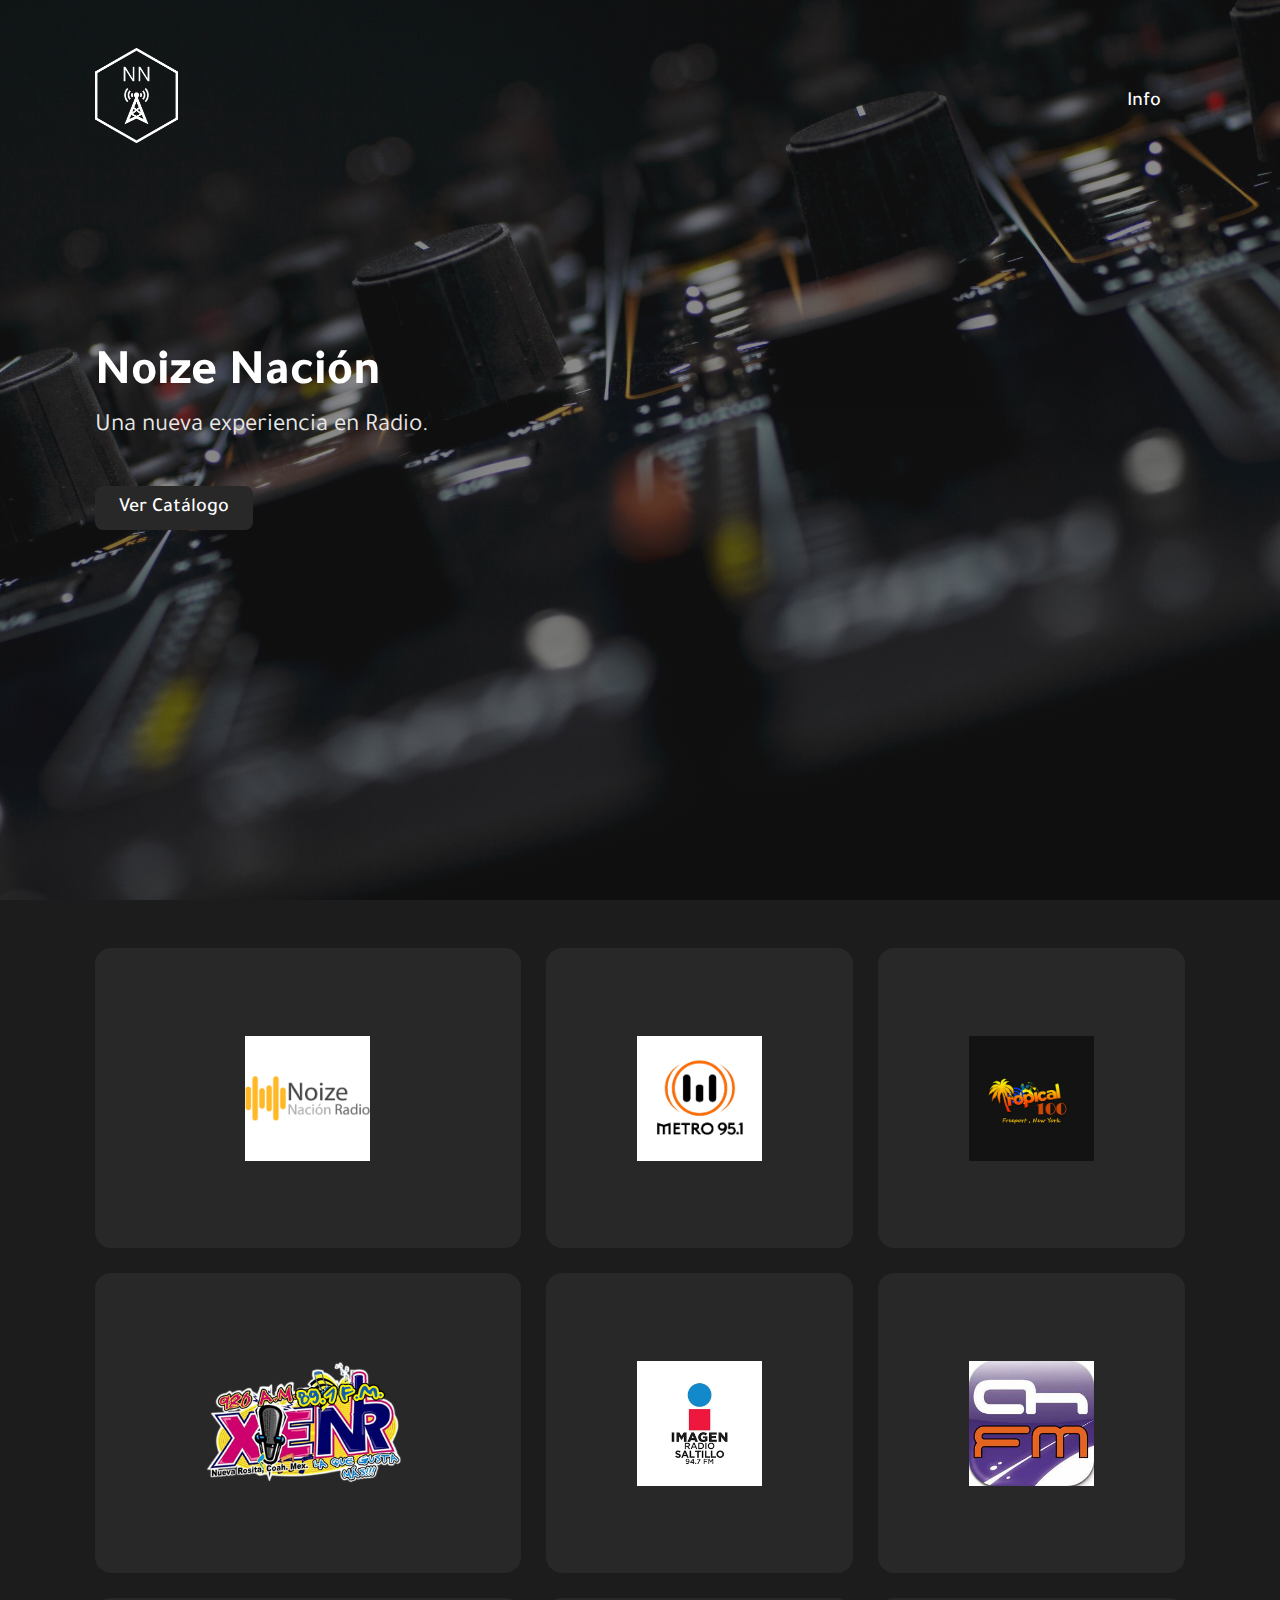
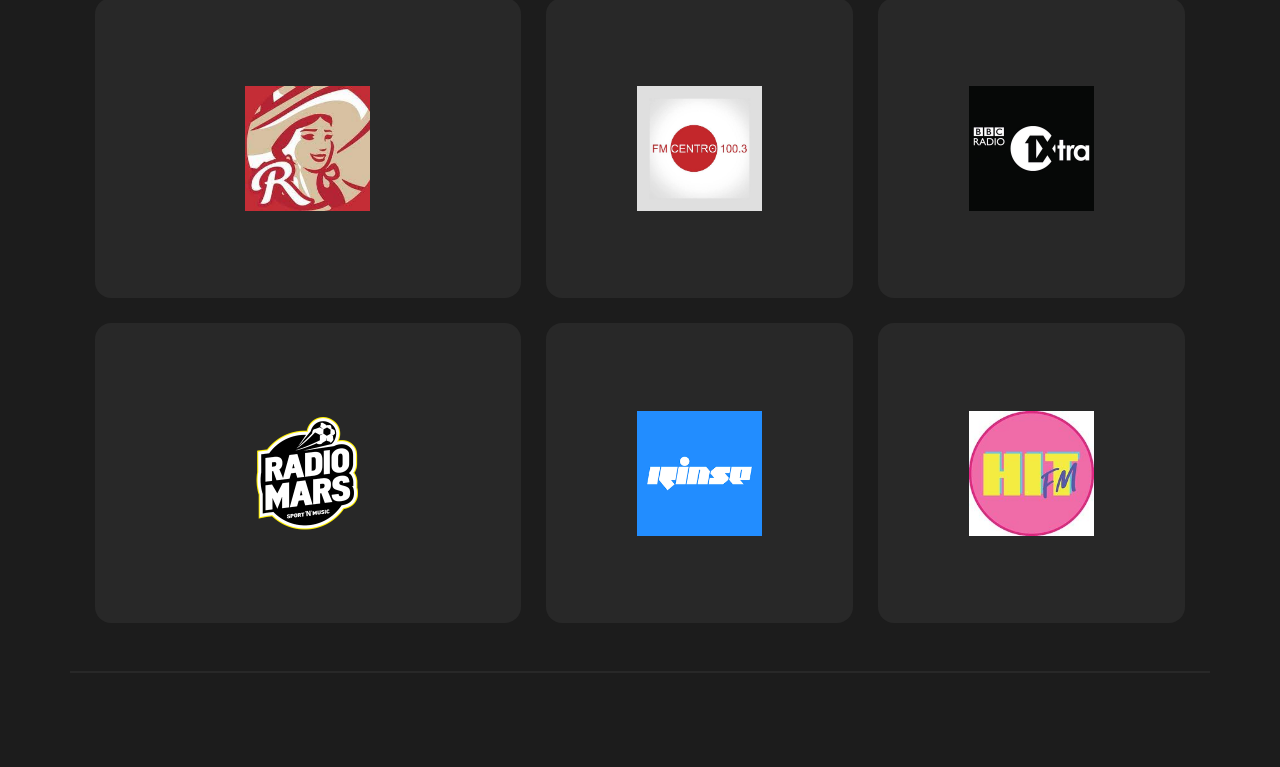
<file: index.html>
<!DOCTYPE html>
<html lang="es-MX">
<head>
  <title>NNMusic </title>
  <meta charset="utf-8">
  <meta name="viewport" content="width=device-width, initial-scale=1">
  <meta http-equiv="X-UA-Compatible" content="IE=edge">
  <meta name="description" content="Catálogo de Estaciones Estaciones de Radio HM">
  <meta name="keywords" content="Radio, LIVE, Station, Online Radio, Coahuila Radio">
  <meta name="author" content="OrlandoHC">

  <meta property="og:title" content="NNMusic" />
  <meta property="og:description" content="Catálogo de Estaciones Estaciones de Radio HM" />
  <meta property="og:site_name" content="NNMusic" />
  <meta property="og:type" content="website" />
  <meta property="og:image" content="/images/radyooo.jpg" />
  <meta property="og:image:width" content="1920" />
  <meta property="og:image:height" content="1080" />
  <meta property="og:url" content="https://github.com/orlandohc/" />
  <meta property="og:locale" content="es-MX" />
  <meta name="twitter:card" content="summary_large_image" />
  <meta name="twitter:site" content="@orlandohc" />
  <meta name="twitter:creator" content="@orlandohc" />
  <meta name="twitter:title" content="NNMusic" />
  <meta name="twitter:description" content="Catálogo de Estaciones Estaciones de Radio HM" />
  <meta name="twitter:image" content="images/radyooo.jpg" />
  <meta name="twitter:url" content="https://github.com/orlandohc/" />

  <link rel="icon" href="icons/favicon/inactive.png">
  <link rel="stylesheet" href="css/style.css">
</head>

<body class="overflowHidden">

  <div class="preloader">
    <div></div>
  </div>

  <header class="homeHeader">
    <div class="container">
      <nav>
        <a href="index.html" class="logo">
         <img src="images/logo_small.png" style="max-width: 8%;" alt="">
        </a>
        <div class="left-links">
          <a href="#">Info</a>
        </div>
        <div class="menu">
          <div class="bars"></div>
        </div>
      </nav>
      <div>
        <div>
          <h1>Noize Nación</h1>
          <p>
          Una nueva experiencia en Radio.
          </p>
          <a href="#stations" class="scroll-down">Ver Catálogo</a>
        </div>
      </div>
    </div>
  </header>

  <main class="home" id="stations">
    <section class="stations container">
      <div class="station">
        <img src="images/stations/c300.webp" alt="Noize Nación Radio">
        <audio preload="none" src="https://stream.streamaudio.de:8000/noize-nacion-radio"></audio>
      </div>
      <div class="station">
        <img src="images/stations/cap.png" alt="Metro 95.1">
        <audio preload="none" src="http://mp3.metroaudio1.stream.avstreaming.net:7200/metro"></audio>
      </div>
      <div class="station">
        <img src="images/stations/chada.png" alt="Tropical 100">
        <audio preload="none" src="http://68.161.175.62:8008/;"></audio>
      </div>
      <div class="station">
        <img src="images/stations/star.png" alt="XENR Nueva Rosita">
        <audio preload="none" src="http://52.52.51.21:8000/stream.ogg"></audio>
      </div>
      <div class="station">
        <img src="images/stations/med.png" alt="Imagen Radio Saltillo">
        <audio preload="none" src="https://playerservices.streamtheworld.com/api/livestream-redirect/XEDAFM_SC"></audio>
      </div>
      <div class="station">
        <img src="images/stations/medina.png" alt="AH.FM">
        <audio preload="none" src="http://fr3.ah.fm:9000/192k"></audio>
      </div>
      <div class="station">
        <img src="images/stations/mfm.png" alt="La Rancherita Del Aire">
        <audio preload="none" src="http://212.83.135.226:7326/"></audio>
      </div>
      <div class="station">
        <img src="images/stations/centro.png" alt="FM Centro Apizaco">
        <audio preload="none" src="http://167.114.173.72:8212/stream"></audio>
      </div>
      <div class="station">
        <img src="images/stations/atlantic.png" alt="BBC 1 Xtra">
        <audio preload="none" src="http://stream.live.vc.bbcmedia.co.uk/bbc_1xtra"></audio>
      </div>
      <div class="station">
        <img src="images/stations/mars.png" alt="إذاعة مارس">
        <audio preload="none" src="https://streamer.eagrpservices.com/audio/radiomars.mp3"></audio>
      </div>
      <div class="station">
        <img src="images/stations/mcd.png" alt="Rinse FM UK">
        <audio preload="none" src="https://streamer-uk.rinse.fm:8443/stream"></audio>
      </div>
      <div class="station">
        <img src="images/stations/soleil.png" alt="HIT FM">
        <audio preload="none" src="https://adhandler.kissfmradio.cires21.com/get_link?url=https://bbhitfm.kissfmradio.cires21.com/bbhitfm.mp3"></audio>
      </div>
    </section>
  </main>

  <footer class="homeFooter">
    <div class="container">
      <div>
       
       
      </div>
    </div>
  </footer>

  <script src="js/script.js"></script>

</body>

</html>
</file>
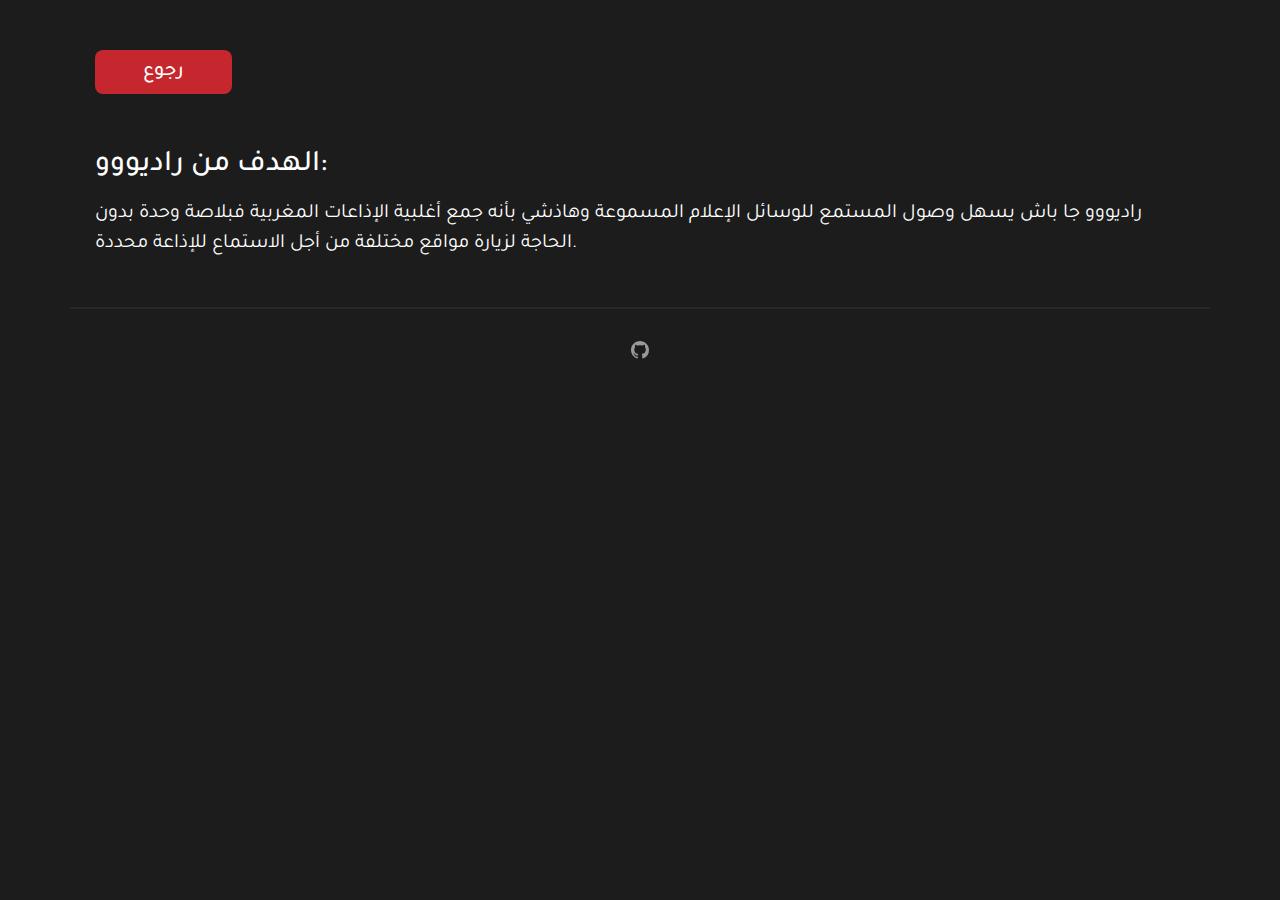
<file: about.html>
<!DOCTYPE html>
<html lang="ar-MA">

<head>
    <title>Noize Nación Music</title>

    <meta charset="utf-8">
    <meta name="viewport" content="width=device-width, initial-scale=1">
    <meta http-equiv="X-UA-Compatible" content="IE=edge">
    <meta name="description"
        content="Catalogo de Estaciones de Radio">

    <meta property="og:title" content="عن راديووو" />
    <meta property="og:description"
        content="Catalogo de Estaciones de Radio" />
    <meta property="og:site_name" content="Radyooo" />
    <meta property="og:type" content="article" />
    <meta property="og:image" content="images/radyooo.jpg" />
    <meta property="og:image:width" content="1920" />
    <meta property="og:image:height" content="1080" />
    <meta property="og:url" content="https://i7zaari.github.io/radyooo/about.html" />
    <meta property="og:locale" content="ar-MA" />

    <meta name="twitter:card" content="summary_large_image" />
    <meta name="twitter:site" content="@radyooo" />
    <meta name="twitter:creator" content="@radyooo" />
    <meta name="twitter:title" content="عن راديووو" />
    <meta name="twitter:description"
        content="Catalogo de Estaciones de Radio" />
    <meta name="twitter:image" content="images/radyooo.jpg" />
    <meta name="twitter:url" content="https://i7zaari.github.io/radyooo/about.html" />

    <link rel="icon" href="icons/favicon/inactive.png">
    <link rel="stylesheet" href="css/style.css">
</head>

<body>
    <main class="about">
        <div class="container">
            <header>
                <nav>
                    <a href="index.html" class="back">
                        رجوع
                    </a>
                </nav>
            </header>
            <div>
                <span class="title">الهدف من راديووو:</span>
                <p>
                    راديووو جا باش يسهل وصول المستمع للوسائل الإعلام المسموعة وهاذشي بأنه جمع أغلبية الإذاعات المغربية
                    فبلاصة وحدة بدون الحاجة لزيارة مواقع مختلفة من أجل الاستماع للإذاعة محددة.
                </p>
            </div>
        </div>
    </main>
    <footer class="aboutFooter">
        <div class="container">
            <a target="_blank" href="https://github.com/i7zaari/radyooo">
                <svg xmlns="http://www.w3.org/2000/svg" width="16" height="16" fill="currentColor" viewBox="0 0 16 16">
                    <path
                        d="M8 0C3.58 0 0 3.58 0 8c0 3.54 2.29 6.53 5.47 7.59.4.07.55-.17.55-.38 0-.19-.01-.82-.01-1.49-2.01.37-2.53-.49-2.69-.94-.09-.23-.48-.94-.82-1.13-.28-.15-.68-.52-.01-.53.63-.01 1.08.58 1.23.82.72 1.21 1.87.87 2.33.66.07-.52.28-.87.51-1.07-1.78-.2-3.64-.89-3.64-3.95 0-.87.31-1.59.82-2.15-.08-.2-.36-1.02.08-2.12 0 0 .67-.21 2.2.82.64-.18 1.32-.27 2-.27.68 0 1.36.09 2 .27 1.53-1.04 2.2-.82 2.2-.82.44 1.1.16 1.92.08 2.12.51.56.82 1.27.82 2.15 0 3.07-1.87 3.75-3.65 3.95.29.25.54.73.54 1.48 0 1.07-.01 1.93-.01 2.2 0 .21.15.46.55.38A8.012 8.012 0 0 0 16 8c0-4.42-3.58-8-8-8z" />
                </svg>
            </a>
        </div>
    </footer>
</body>

</html>
</file>
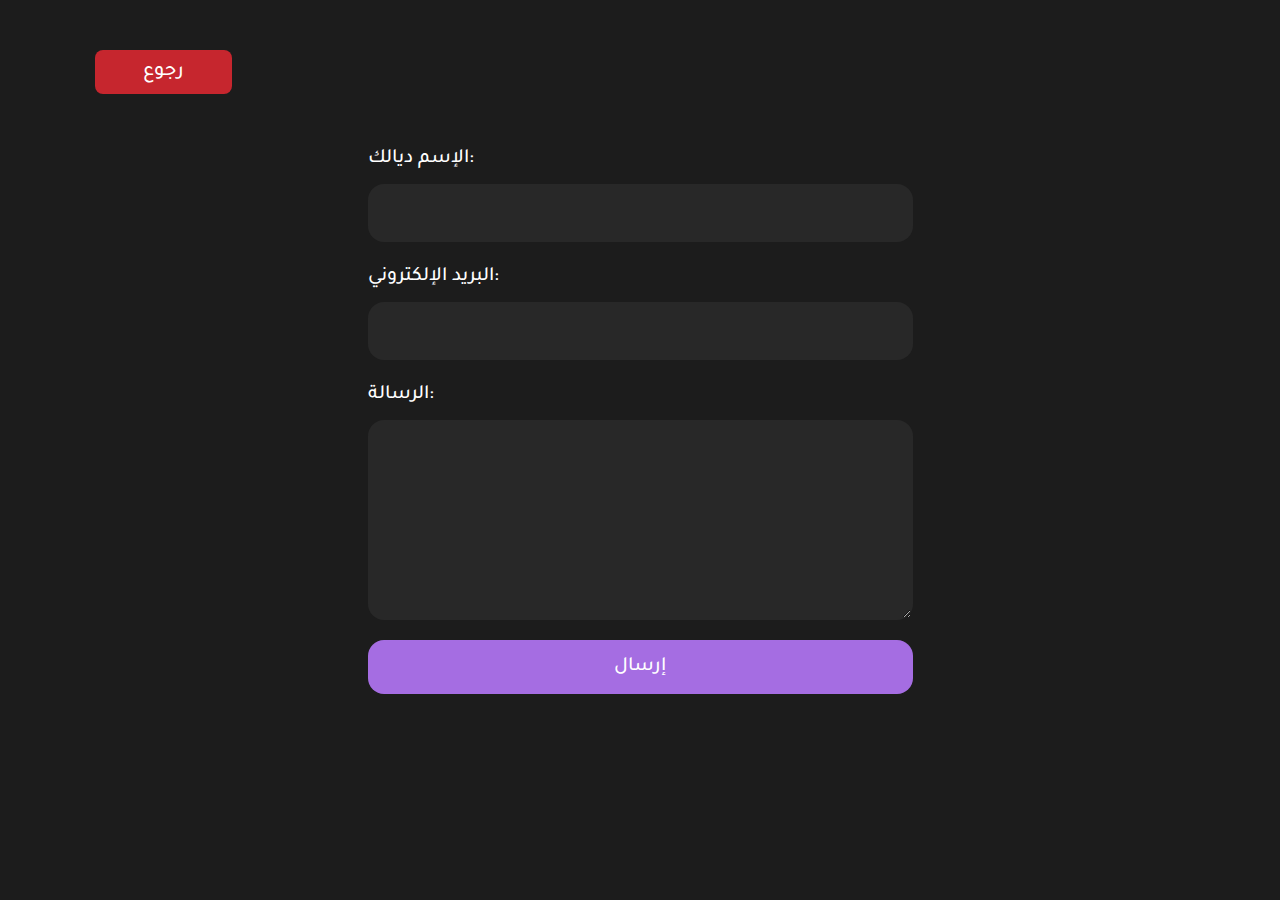
<file: contact.html>
<!DOCTYPE html>
<html lang="ar-MA">

<head>
    <title>راديووو | تواصل مع المطور</title>

    <meta charset="utf-8">
    <meta name="viewport" content="width=device-width, initial-scale=1">
    <meta http-equiv="X-UA-Compatible" content="IE=edge">

    <meta property="og:title" content="تواصل مع المطور" />
    <meta property="og:site_name" content="Radyooo" />
    <meta property="og:type" content="article" />
    <meta property="og:image" content="images/radyooo.jpg" />
    <meta property="og:image:width" content="1920" />
    <meta property="og:image:height" content="1080" />
    <meta property="og:url" content="https://i7zaari.github.io/radyooo/contact.html" />
    <meta property="og:locale" content="ar-MA" />

    <meta name="twitter:card" content="summary_large_image" />
    <meta name="twitter:site" content="@radyooo" />
    <meta name="twitter:creator" content="@radyooo" />
    <meta name="twitter:title" content="تواصل مع المطور" />
    <meta name="twitter:image" content="images/radyooo.jpg" />
    <meta name="twitter:url" content="https://i7zaari.github.io/radyooo/contact.html" />

    <link rel="icon" href="icons/favicon/inactive.png">
    <link rel="stylesheet" href="css/style.css">
</head>

<body>
    <main class="contact">
        <div class="container">
            <header>
                <nav>
                    <a href="index.html" class="back">
                        رجوع
                    </a>
                </nav>
            </header>
            <div class="formContainer">
                <form action="https://formsubmit.co/i7zaari@yandex.com" method="POST">
                    <label for="name">الإسم ديالك:</label>
                    <input type="text" name="Name" id="name" maxlength="50" pattern="^[a-zA-Z\s]{3,}|[أ-ي\s]{3,}$"
                        title="الإسم لازم يكون مكون من حروف أبجدية عربية أو لاتينية فقط بدون أي أرقام أو رموز"
                        dir="auto" required>
                    <label for="email">البريد الإلكتروني:</label>
                    <input type="email" name="Email" id="email" maxlength="320" pattern="^[a-z0-9._-]+@[a-z]+\.[a-z]+$"
                        title="ضروري خاص تكون @ و ٠ فالبريد الإلكتروني" dir="auto" required>
                    <label for="message">الرسالة:</label>
                    <textarea name="Message" id="message" minlength="1" dir="auto" required></textarea>
                    <input type="hidden" name="_next" value="https://i7zaari.github.io/radyooo/message-sent.html">
                    <input type="hidden" name="_captcha" value="false">
                    <button type="submit">إرسال</button>
                </form>
            </div>
        </div>
    </main>
</body>

</html>
</file>
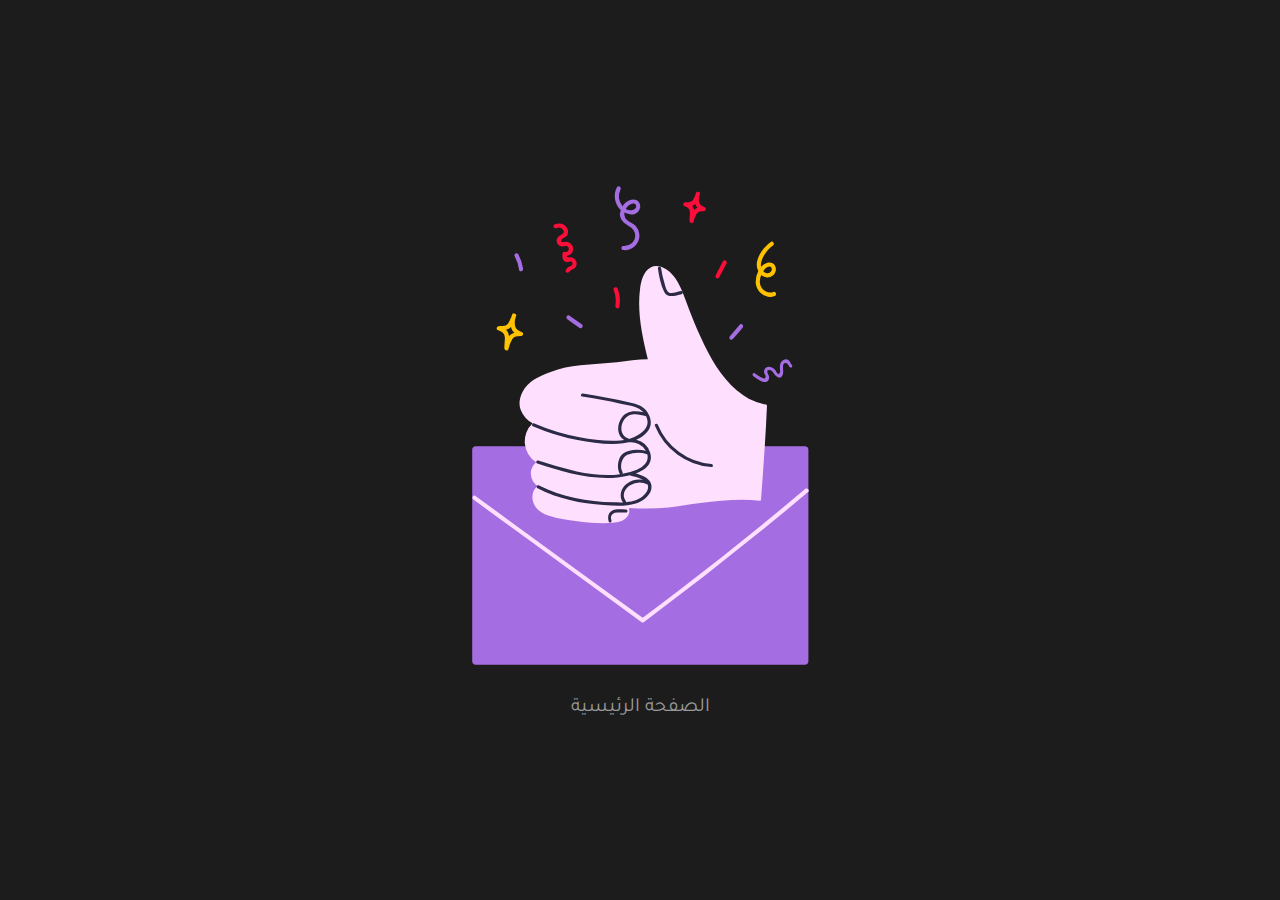
<file: message-sent.html>
<!DOCTYPE html>
<html lang="ar-MA">

<head>
    <title>راديووو | تم الإرسال</title>

    <meta charset="UTF-8">
    <meta name="viewport" content="width=device-width, initial-scale=1.0">
    <meta http-equiv="X-UA-Compatible" content="IE=edge">

    <link rel="icon" href="icons/favicon/inactive.png">
    <link rel="stylesheet" href="css/style.css">
</head>

<body>
    <main class="messageSent">
        <div class="container">
            <svg xmlns="http://www.w3.org/2000/svg" viewBox="0 0 300 300">
                <path class="a"
                    d="M249.541,162.562H50.212A2.219,2.219,0,0,0,48,164.774V292.788A2.218,2.218,0,0,0,50.212,295H249.541a2.218,2.218,0,0,0,2.212-2.212V164.774A2.219,2.219,0,0,0,249.541,162.562Z" />
                <path class="b"
                    d="M78.266,93.459c-1.825-.811-3.742-1.622-4.24-3.742a10.05,10.05,0,0,1,.056-4.442c.2-.572.368-1.125.5-1.6a1.06,1.06,0,0,0-.737-1.475,1.2,1.2,0,0,0-1.714.793,9.3,9.3,0,0,0-.406,1.272c-.46,1.161-1.069,2.285-1.6,3.373-1.235,2.47-3.668,2.083-6.065,2.156a1.282,1.282,0,0,0-.331,2.507c2.451.83,4,1.88,4.073,4.627.056,2.12-.387,4.2-.332,6.322.037,1.383,2.194,1.788,2.507.332a20.821,20.821,0,0,1,2.267-5.788c1.088-1.788,3.484-2.009,5.42-1.954C78.819,95.873,79.446,93.993,78.266,93.459Zm-7.447,1.9a5.881,5.881,0,0,0-.516.627,8.2,8.2,0,0,0-.424-1.88A5.358,5.358,0,0,0,68.5,92.021a5.232,5.232,0,0,0,2.967-1.77c.019-.018.037-.037.037-.055.055.277.129.535.2.793a5.835,5.835,0,0,0,1.9,2.746A5.969,5.969,0,0,0,70.819,95.357Z" />
                <path class="c"
                    d="M188.972,17.7c-1.327-.59-2.857-1.2-3.337-2.691a7.2,7.2,0,0,1,.019-3.853c.147-.442.3-.885.387-1.272a1.059,1.059,0,0,0-.737-1.456,1.217,1.217,0,0,0-1.733.793,8.421,8.421,0,0,0-.332,1.032,17.254,17.254,0,0,1-1.382,2.876c-1.069,1.769-2.913,1.474-4.737,1.529a1.281,1.281,0,0,0-.332,2.507c2.193.756,3.207,1.825,3.189,4.2-.019,1.548-.3,3.06-.277,4.608.019,1.4,2.194,1.788,2.507.332A16.123,16.123,0,0,1,183.848,22c.94-1.715,2.635-1.936,4.479-1.9C189.506,20.1,190.151,18.217,188.972,17.7Zm-6.507,1.7c0,.018-.018.018-.018.036a5.9,5.9,0,0,0-.351-1.271,4.094,4.094,0,0,0-.847-1.328,4.569,4.569,0,0,0,1.935-1.142c.055.184.111.35.166.534a4.553,4.553,0,0,0,1.253,1.825A4.718,4.718,0,0,0,182.465,19.4Z" />
                <path class="c"
                    d="M111.15,50.732a3.817,3.817,0,0,0-2.636-2.525,6.34,6.34,0,0,0-1.77-.074c-1.032,0-1.438-.3-1.53-.885a4.3,4.3,0,0,0,3.945-4.313,4.563,4.563,0,0,0-1.972-3.521,4.185,4.185,0,0,0-2.231-.737c-.958-.018-3.742.83-2.967-.995.589-1.383,2.783-1.549,3.594-3.042a4.61,4.61,0,0,0,.037-4c-1.364-3.041-4.94-3.7-7.76-2.451-1.493.664-.2,2.857,1.29,2.193a3.11,3.11,0,0,1,4.11,1.235c.812,1.715-.534,2.341-1.787,3.042-1.383.774-2.434,1.88-2.286,3.576a3.527,3.527,0,0,0,2.562,3.133c1.124.295,2.378-.424,3.447-.129,2.286.608,1.382,3.871-.866,3.539a1.315,1.315,0,0,0-1.622,1.235c-.277,2.231.423,5.2,3.244,4.922.921-.092,2.82-1.014,2.838.94.019,1.124-1.216,1.4-1.954,1.769a4,4,0,0,0-2.156,2.231c-.627,1.511,1.843,2.175,2.451.682.369-.885,2.415-1.254,3.134-2.028A3.917,3.917,0,0,0,111.15,50.732Z" />
                <path class="d"
                    d="M78.856,54.99A25.625,25.625,0,0,0,75.943,46.2c-.792-1.438-2.986-.148-2.193,1.29A23.325,23.325,0,0,1,76.4,55.672C76.625,57.275,79.077,56.593,78.856,54.99Z" />
                <path class="c"
                    d="M199.976,50.419c-1.475,2.838-2.931,5.677-4.405,8.515-.756,1.457,1.437,2.747,2.193,1.291,1.475-2.839,2.931-5.678,4.406-8.516C202.944,50.253,200.732,48.962,199.976,50.419Z" />
                <path class="d"
                    d="M114.412,88.7c-2.47-1.77-4.958-3.539-7.428-5.29-1.346-.959-2.618,1.253-1.29,2.193,2.47,1.77,4.958,3.539,7.428,5.29C114.467,91.855,115.739,89.661,114.412,88.7Z" />
                <path class="d"
                    d="M210.1,88.906c-1.972,2.3-3.944,4.626-5.916,6.93-1.051,1.235.737,3.06,1.806,1.807,1.972-2.3,3.945-4.627,5.917-6.931C212.971,89.477,211.165,87.652,210.1,88.906Z" />
                <path class="d"
                    d="M241.726,113.274c-1.014-1.051-1.125-2.673-2.655-3.226a3.262,3.262,0,0,0-3.3.9c-1.29,1.235-1.364,3.005-1.272,4.682a7.682,7.682,0,0,1,.111,1.935c-.111.48-.516,1.457-1.291,1.125-.589-.24-1.2-1.825-1.64-2.378-1.53-1.862-5.18-3.152-6.544-.313a3.006,3.006,0,0,0-.221,1.88c.129.829,1.032,1.825,1.014,2.6-.258.405-.516.811-.793,1.216a13.535,13.535,0,0,1-1.4-.626q-.775-.388-1.549-.83a30.76,30.76,0,0,1-2.912-1.935c-1-.738-1.954.921-.959,1.659,1.788,1.308,6.82,5.419,9,2.967a3.391,3.391,0,0,0,.259-3.465c-.406-1.069-1.586-2.783.294-3.115,1.4-.24,2.286,1.05,2.968,2.083,1.18,1.751,3.558,4.055,5.161,1.216.848-1.493.35-3.189.369-4.811.018-.682-.019-2.193.756-2.543a1.939,1.939,0,0,1,2.064.479c.479.534.664,1.29,1.2,1.843C241.246,115.522,242.592,114.158,241.726,113.274Z" />
                <path class="b"
                    d="M230.592,69.091c-3.557,1.382-7.409-1.2-8.128-4.83a9.364,9.364,0,0,1,.719-5.529,5.17,5.17,0,0,0,7.022.368c3.613-2.857,1.659-9.105-3.3-7.778a7.829,7.829,0,0,0-3.816,2.525,6.674,6.674,0,0,1-.018-2.341c.645-3.889,4-8.35,7.189-10.58,1.327-.94.055-3.152-1.291-2.194-4.221,2.95-8.644,8.83-8.534,14.212a7.677,7.677,0,0,0,.959,3.484,13.921,13.921,0,0,0-1.53,7.557c.663,5.272,6.138,9.622,11.428,7.576C232.786,70.971,232.122,68.5,230.592,69.091ZM228.049,53.7c1.585-.037,1.861,1.714,1.161,2.8A2.816,2.816,0,0,1,226,57.534a3.83,3.83,0,0,1-1.622-1C225.284,55.156,226.593,53.755,228.049,53.7Z" />
                <path class="d"
                    d="M149.471,18.9a4.277,4.277,0,0,0-1.622-5.382c-2.138-1.2-4.866-.222-6.636,1.2a10.1,10.1,0,0,0-2.083,2.341,9.6,9.6,0,0,1-1.216-10.138c.774-1.438-1.42-2.728-2.194-1.291a11.7,11.7,0,0,0,1.641,13.161,7.417,7.417,0,0,0,.663.664,7.159,7.159,0,0,0,1.991,7.723c2.71,2.323,6.4,3.1,6.765,7.281.368,4.092-3.226,7-7.115,6.691-1.641-.129-1.622,2.415,0,2.544a8.921,8.921,0,0,0,9.677-8.037,9.2,9.2,0,0,0-2.138-6.488c-1.733-2.009-4.9-2.6-6.341-4.811a4.681,4.681,0,0,1-.608-3.392C143.536,22.659,147.886,22.807,149.471,18.9Zm-6.894-2.009c1.069-.922,3.834-2.36,4.645-.387.848,2.064-1.88,3.17-3.373,3.059a6.489,6.489,0,0,1-2.765-.847A7.26,7.26,0,0,1,142.577,16.89Z" />
                <path class="c"
                    d="M136.2,67.137c-.571-1.53-3.023-.866-2.451.682a18.57,18.57,0,0,1,1.014,9.6c-.258,1.6,2.212,2.3,2.451.682A21.174,21.174,0,0,0,136.2,67.137Z" />
                <path class="e"
                    d="M226.15,137.346a42.849,42.849,0,0,1-10.525-3.631,47.147,47.147,0,0,1-13.787-11.539c-8.369-9.99-14.046-22.469-19.133-34.358-2.507-5.861-4.59-11.87-6.912-17.787-1.733-4.424-3.816-8.922-7.244-12.3-2.987-2.93-7.982-5.714-12.166-3.668-4.571,2.231-6.064,8.461-6.654,13.014-1.862,14.451,1.345,28.847,4.719,42.837-6.249.018-12.516,1.124-18.709,1.806-7.392.811-14.82,1.106-22.23,1.788A67.364,67.364,0,0,0,95.556,117.5c-6.6,2.506-13.677,5.345-17.014,12-1.732,3.466-2.562,7.226-1.179,10.949a16.26,16.26,0,0,0,7.225,8.239,15.09,15.09,0,0,0,2.1,23.594,8.981,8.981,0,0,0,1.032,14.414c-2.82,1.88-3.687,5.549-3.023,8.83.94,4.7,5.069,7.538,9.327,9.068,5.972,2.139,12.626,2.894,18.893,3.613,7.06.83,14.525,1.438,21.621.608,2.71-.313,5.493-1.124,7.263-3.336a7.082,7.082,0,0,0,1.382-2.82,14.769,14.769,0,0,0-.166-2.728,130.521,130.521,0,0,0,23.852-.221c6.544-.682,13.014-1.991,19.539-2.765,11.8-1.4,24.128-2.654,35.98-1.364.369.037.608-.332.645-.645,1.438-18.967,2.82-37.934,3.613-56.938A.7.7,0,0,0,226.15,137.346Z" />
                <path class="f"
                    d="M192.972,173.308a38.422,38.422,0,0,1-32.386-23.685c-.443-1.125-2.3-.646-1.844.516a40.386,40.386,0,0,0,34.23,25.086C194.207,175.3,194.188,173.4,192.972,173.308Z" />
                <path class="f"
                    d="M156.66,186.451c-.406-4.2-5.4-6.323-9.475-7.355,5.843-2.156,10.71-5.972,8.627-12.663a11.558,11.558,0,0,0-8.406-7.76c4.2-1.862,7.963-4.885,8.737-9.161.553-3.078-1-6.58-2.949-8.885-2.341-2.746-5.622-3.723-9.032-4.46-9.658-2.065-19.28-4.074-29.068-5.512-1.2-.184-1.714,1.659-.516,1.844,7.871,1.161,15.631,2.562,23.373,4.368,3.078.719,6.23,1.088,9.234,2.065a10.2,10.2,0,0,1,4.627,3.078c-5.438-1.309-11.078-1.143-14.046,4.626-2.249,4.351-1.677,9.659,2.323,12.2-.682.092-1.364.166-2.065.221-8.239.59-16.829-.461-24.921-1.972a128.3,128.3,0,0,1-27.409-8.35c-1.124-.479-2.1,1.161-.958,1.659a128.927,128.927,0,0,0,27.1,8.387c8.9,1.7,18.635,3.078,27.7,2.046a24.461,24.461,0,0,0,3.336-.627H143a10.413,10.413,0,0,1,10.248,5.069c-4.442-1.032-10.064-1.069-13.769,1.7-3.3,2.451-4.018,8.737-2.064,12.2a1.474,1.474,0,0,0,.313.35c-8.737,1.235-18.045.074-26.358-1.7A233.972,233.972,0,0,1,88,171.244c-1.179-.387-1.677,1.475-.516,1.843,15.649,5.032,32.128,10.138,48.773,8.387a53.765,53.765,0,0,0,7.428-1.309.907.907,0,0,0,.479.24,22.76,22.76,0,0,1,7.373,2.47,13.455,13.455,0,0,0-10.064,2.507c-3.5,2.709-4.663,7.575-2.064,11.244-2.046.073-4.074.018-6.009-.056-15.428-.59-31-3.06-44.847-10.267-1.087-.571-2.064,1.088-.958,1.659,12.442,6.47,26.285,9.253,40.183,10.212,6.47.442,13.124,1.069,19.391-.959C151.646,195.8,157.176,191.741,156.66,186.451Zm-13.972-28.5c-5.18-1.677-5.272-7.834-2.433-11.668,3.281-4.442,8.552-3.262,13.124-1.9h0a11.592,11.592,0,0,1,.774,2.285c.848,3.908-2.1,6.82-5.125,8.83a21.131,21.131,0,0,1-5.916,2.691A1.324,1.324,0,0,0,142.688,157.954Zm-3.595,20.239c-1.861-3.281-.553-8.958,2.968-10.47a18.013,18.013,0,0,1,11.926-.3c.055.019.092.019.147.037,1.18,4.719-2.378,7.65-6.377,9.345a38.313,38.313,0,0,1-8.83,2.507A.9.9,0,0,0,139.093,178.193Zm13.751,13.235c-2.986,3.483-7.262,4.718-11.686,5.087a.937.937,0,0,0-.166-.959c-2.525-3.262-.461-7.538,2.728-9.363a11.472,11.472,0,0,1,10.6-.461C155.056,187.483,154.484,189.511,152.844,191.428Z" />
                <path class="f"
                    d="M141.268,200.865c-2.691-.018-6.322-.664-8.774.9-2.248,1.438-2.4,3.8-1.769,6.359a.878.878,0,1,0,1.677-.516c-.368-1.53-.7-2.93.719-4.036a4.95,4.95,0,0,1,2.949-.793c1.733-.074,3.466,0,5.2,0C142.393,202.782,142.393,200.865,141.268,200.865Z" />
                <path class="f"
                    d="M174.465,68.538c-1.824.405-3.889,1.216-5.787,1.2-2.636-.019-3.208-2.931-3.853-4.958a64.162,64.162,0,0,1-2.415-10.489c-.184-1.216-2.027-.7-1.843.517.682,4.645,1.6,9.842,3.742,14.082,2.175,4.313,6.968,2.341,10.654,1.511C176.161,70.105,175.663,68.261,174.465,68.538Z" />
                <path class="e"
                    d="M249.781,188.515q-37.658,31.713-76.772,61.657-10.782,8.266-21.695,16.387-39.372-28.7-78.744-57.381-11.28-8.239-22.58-16.46c-1.327-.959-2.6,1.235-1.29,2.193q39.7,28.922,79.389,57.86,11.282,8.24,22.58,16.46a1.246,1.246,0,0,0,1.29,0q39.732-29.584,78.08-61.011,10.839-8.876,21.53-17.9C252.841,189.271,251.016,187.465,249.781,188.515Z" />
            </svg>
            <a href="index.html">
                الصفحة الرئيسية
            </a>
        </div>
    </main>
</body>

</html>
</file>
<file: css/style.css>
@import url("../fonts/css/tajawal.css");

:root {
    --default-0: #FFFFFF;
    --default-1: #999999;
    --default-2: #282828;
    --default-3: #1C1C1C;
    --default-4: #161616;

    --lime-0: #68b723;
    --lime-1: #3a9104;

    --strawberry-0: #c6262e;
    --strawberry-1: #a10705;

    --blueberry-0: #3689e6;
    --blueberry-1: #0d52bf;

    --grape-0: #a56de2;
    --grape-1: #7239b3;

    --font-family: "Tajawal", Helvetica, Arial, sans-serif;
    --light: 300;
    --regular: 400;
    --medium: 500;
    --bold: 700;

    --border-radius: 16px;
    --duration: 250ms;
    --timing-fn: ease-in-out;
}

* {
    margin: 0;
    padding: 0;
    box-sizing: border-box;
    font-weight: normal;
    user-select: none;
    outline: none;
    caret-color: var(--default-0);
    line-height: 1.5;
    -webkit-tap-highlight-color: transparent;
}

html {
    background-color: var(--default-3);
    color: var(--default-0);
    font-size: 20px;
    font-family: var(--font-family);
    font-weight: var(--regular);
    scroll-behavior: smooth;
}

h1,
h2,
h3,
h4,
h5,
h6 {
    font-weight: var(--medium);
}

a {
    text-decoration: none;
}

a:hover {
    text-decoration: underline;
}

::-webkit-scrollbar {
    height: 8px;
    width: 8px;
}

::-webkit-scrollbar-track {
    background: transparent;
}

::-webkit-scrollbar-thumb {
    background: var(--default-2);
    border-radius: var(--border-radius);
}

.container {
    padding-left: 25px;
    padding-right: 25px;
    margin-left: auto;
    margin-right: auto;
}

.overflowHidden {
    overflow: hidden;
}

/* & Home */

.homeHeader {
    height: 100vh;
    background: linear-gradient(rgb(28, 28, 28, 0.5), var(--default-3) 1000%),
        url("../images/welcome.jpg") no-repeat center / cover;
}

.homeHeader .container {
    height: 100%;
}

.homeHeader nav {
    padding: 48px 0;
    display: flex;
    align-items: center;
    justify-content: space-between;
}

.homeHeader nav a {
    color: var(--default-0);
    font-weight: var(--medium);
}

.homeHeader nav a:hover {
    text-decoration: none;
}

.homeHeader nav div a {
    position: relative;
}

.homeHeader nav div a::before {
    content: "";
    width: 0;
    position: absolute;
    bottom: -4px;
    border-bottom: 2px solid transparent;
    border-radius: 2px;
    transition: border-color var(--duration) var(--timing-fn),
        width var(--duration) var(--timing-fn);
}

.homeHeader nav div a:hover::before {
    border-color: var(--default-0);
    width: 100%;
}

.homeHeader .logo span {
    display: block;
    height: 48px;
    width: 48px;
    background-color: var(--default-0);
    border-radius: 50%;
}

.homeHeader .container>div {
    height: 100%;
    margin-top: -219px;
    display: flex;
    align-items: center;
}

.homeHeader h1 {
    font-size: 2.5rem;
    line-height: 1.25;
    font-weight: var(--bold);
    padding: auto;
}

.homeHeader p {
    font-size: 1.25rem;
    color: #e7e7e7;
    margin-bottom: 48px;
}

.homeHeader .scroll-down {
    background-color: var(--default-2);
    color: var(--default-0);
    padding: 12px 24px;
    border-radius: calc(var(--border-radius) / 2);
    font-weight: var(--medium);
    transition: background-color var(--duration) var(--timing-fn);
}

.homeHeader .scroll-down:hover {
    text-decoration: none;
    background-color: var(--default-3);
}

.home {
    padding-top: 48px;
}

.stations {
    display: grid;
    column-gap: 25px;
    row-gap: 25px;
}

.stations .station {
    min-height: 300px;
    background-color: var(--default-2);
    border-radius: var(--border-radius);
    display: flex;
    align-items: center;
    justify-content: center;
    cursor: pointer;
    position: relative;
    overflow: hidden;
}

.station.active {
    background-image: url("../icons/active.gif");
    background-size: 16px;
    background-position: 16px 16px;
    background-repeat: no-repeat;
}

.station::after {
    content: attr(data-name);
    font-weight: var(--medium);
    position: absolute;
    bottom: 8px;
    opacity: 0;
    transition: bottom var(--duration) var(--timing-fn),
        opacity var(--duration) var(--timing-fn);
}

.station:hover::after {
    bottom: 16px;
    opacity: 1;
}

.station::before {
    content: "";
    background: linear-gradient(transparent, var(--default-4) 360%);
    position: absolute;
    bottom: -25%;
    border-radius: var(--border-radius);
    height: 25%;
    width: 100%;
    transition: bottom var(--duration) var(--timing-fn);
}

.station:hover::before {
    bottom: 0;
}

.station img {
    height: 125px;
    transition: transform var(--duration) var(--timing-fn);
}

.station:hover img {
    transform: translateY(-16px);
}

.homeFooter {
    height: 96px;
    margin-top: 48px;
}

.homeFooter .container {
    height: 100%;
    display: flex;
    align-items: center;
    justify-content: center;
    border-top: 2px solid var(--default-2);
}

.homeFooter a {
    color: var(--default-1);
    transition: color var(--duration) var(--timing-fn);
}

.homeFooter svg {
    height: 18px;
    width: 18px;
    color: var(--default-1);
    margin-right: 2px;
    vertical-align: middle;
    transition: color var(--duration) var(--timing-fn);
}

.homeFooter .container div:hover * {
    color: var(--default-0);
}

.homeFooter span {
    margin-right: 4px;
}

/* & Radio Player */

.player {
    height: 120px;
    width: 100%;
    position: fixed;
    left: 0;
    bottom: 0;
    background-color: var(--default-4);
    animation: show var(--duration) var(--timing-fn) both;
}

.player.maximized {
    height: 100%;
    cursor: zoom-out;
    z-index: 3;
}

.player .container {
    height: 100%;
    display: flex;
    align-items: center;
    justify-content: space-between;
}

.player .info h2 {
    font-size: 1.25rem;
    margin-left: 16px;
}

.player.maximized .info h2 {
    margin-left: 0;
}

.player .info {
    display: flex;
    align-items: center;
}

.player.maximized .info {
    display: block;
    text-align: center;
    width: 100%;
}

.info img {
    height: 75px;
    background-color: var(--default-2);
    padding: 8px;
    border-radius: var(--border-radius);
    margin-left: 16px;
}

.player.maximized .info img {
    height: 300px;
    padding: 32px;
    margin-left: 0;
}

.logoContainer {
    pointer-events: none;
    position: relative;
}

.player.maximized .info .logoContainer {
    display: inline-flex;
    cursor: pointer;
    margin-bottom: 24px;
    pointer-events: all;
}

.logoContainer .overlay {
    display: none;
}

.player.maximized .logoContainer .overlay {
    height: 100%;
    width: 100%;
    position: absolute;
    border-radius: var(--border-radius);
    display: flex;
    align-items: center;
    justify-content: center;
    opacity: 0;
    background-color: #282828ab;
    transition: opacity var(--duration) var(--timing-fn);
}

.player.maximized .logoContainer:hover .overlay {
    opacity: 1;
}

.player svg {
    height: 50px;
    width: 50px;
    pointer-events: none;
    fill: var(--default-2);
}

.player svg * {
    cursor: pointer;
    pointer-events: all;
}

.player.maximized .control svg {
    display: none;
}

svg .play,
svg .pause {
    color: var(--default-0);
    transition: transform var(--duration) var(--timing-fn);
    transform-origin: center;
    transform-box: fill-box;
}

svg .pause,
svg.clicked .play {
    transform: scale(0);
}

svg.clicked .pause {
    transform: none;
}

.player.maximized .logoContainer .overlay svg {
    height: 75px;
    width: 75px;
    transform: scale(0.75);
    transition: transform var(--duration) var(--timing-fn);
}

.player.maximized .logoContainer:hover .overlay svg {
    transform: none;
}

/* & Contact & About common classes */

.contact nav,
.about nav {
    padding: 57px 0;
}

.back {
    background-color: var(--strawberry-0);
    padding: 12px 48px;
    font-weight: var(--medium);
    border-radius: calc(var(--border-radius) / 2);
    color: var(--default-0);
}

.back:hover {
    background-color: var(--strawberry-1);
    text-decoration: none;
}

/* & Contact */

.contact .formContainer {
    display: flex;
    justify-content: center;
}

.contact form * {
    display: block;
}

.contact label {
    margin-bottom: 10px;
    font-weight: var(--medium);
}

.contact form input,
.contact form textarea {
    width: 100%;
    border-radius: var(--border-radius);
    background-color: var(--default-2);
    padding: 12px;
    margin-bottom: 20px;
    font-family: inherit;
    color: inherit;
    font-size: inherit;
    border: 2px solid transparent;
}

.contact form input:focus,
.contact form textarea:focus {
    border-color: var(--grape-0);
}

.contact form input:focus:valid {
    border-color: var(--lime-0);
}

.contact .formContainer form textarea {
    min-height: 200px;
    resize: vertical;
}

.formContainer button {
    background-color: var(--grape-0);
    border: none;
    font-size: inherit;
    font-family: inherit;
    font-weight: var(--medium);
    color: inherit;
    width: 100%;
    border-radius: var(--border-radius);
    padding: 12px;
    cursor: pointer;
    margin-bottom: 48px;
}

.formContainer button:hover {
    background-color: var(--grape-1);
}

/* & Message Sent */

.messageSent .container {
    height: 100vh;
    display: flex;
    align-items: center;
    justify-content: center;
    flex-direction: column;
}

.messageSent svg {
    margin-bottom: 20px;
}

.messageSent svg .a {
    fill: var(--grape-0);
}

.messageSent svg .b {
    fill: #ffc200;
    animation: fireworks calc(var(--duration) * 2) calc(var(--duration) * 1) var(--timing-fn) both;
}

.messageSent svg .c {
    fill: #fb0e39;
    animation: fireworks calc(var(--duration) * 2) calc(var(--duration) * 2) var(--timing-fn) both;
}

.messageSent svg .d {
    fill: var(--grape-0);
    animation: fireworks calc(var(--duration) * 2) calc(var(--duration) * 3) var(--timing-fn) both;
}

.messageSent svg .e {
    fill: #fedffd;
}

.messageSent svg .f {
    fill: #2c2b47;
}

.messageSent svg .a,
.messageSent svg .e,
.messageSent svg .f {
    animation: messageSent calc(var(--duration) * 2) var(--timing-fn) both;
}

.messageSent a {
    color: var(--default-1);
}

.messageSent a:hover {
    color: var(--default-0);
}

/* & About */

.about .title {
    display: block;
    font-size: 1.5rem;
    margin-bottom: 10px;
    font-weight: var(--medium);
}

.about .container>div {
    margin-bottom: 48px;
}

.aboutFooter .container {
    height: 96px;
    display: flex;
    align-items: center;
    justify-content: center;
    border-top: 2px solid var(--default-2);
}

.aboutFooter a {
    color: var(--default-1);
}

.aboutFooter a:hover {
    color: var(--default-0);
}

.aboutFooter svg {
    height: 18px;
    width: 18px;
}

/* & Preloader */

.preloader {
    height: 100%;
    width: 100%;
    background-color: var(--default-3);
    position: fixed;
    z-index: 999;
    display: flex;
    align-items: center;
    justify-content: center;
    cursor: wait;
}

.preloader div {
    height: 96px;
    width: 96px;
    background-color: var(--default-0);
    border-radius: 50%;
}

.fadeOut {
    animation: fadeOut var(--duration) var(--timing-fn) both;
}

/* & Animations */

@keyframes fadeIn {
    0% {
        opacity: 0;
    }

    100% {
        opacity: 1;
    }
}

@keyframes fadeOut {
    0% {
        opacity: 1;
    }

    100% {
        opacity: 0;
    }
}

@keyframes show {
    0% {
        bottom: -125px;
    }

    100% {
        bottom: 0;
    }
}

@keyframes fireworks {
    0% {
        transform: translateY(25%);
        opacity: 0;
    }

    100% {
        transform: none;
        opacity: 1;
    }
}

@keyframes messageSent {
    0% {
        transform: translateY(50%);
    }

    100% {
        transform: none;
    }
}

/* & Responsive */

@media (min-width: 0) and (max-width: 360px) {
    .homeFooter .container div {
        display: flex;
        align-items: center;
        flex-direction: column;
    }
}

@media (min-width: 0) {
    .contact form {
        width: 100%;
    }

    .messageSent svg {
        height: 45vh;
    }

    .menu {
        height: 36px;
        width: 36px;
        cursor: pointer;
        display: flex;
        align-items: center;
        justify-content: center;
        z-index: 2;
        overflow: hidden;
    }

    .menu .bars {
        height: 3px;
        width: 36px;
        background: var(--default-0);
        transition: all 250ms ease-in-out;
        border-radius: 3px;
    }

    .bars::before,
    .bars::after {
        content: "";
        position: absolute;
        height: 3px;
        width: 36px;
        background: var(--default-0);
        transition: all 250ms ease-in-out;
        border-radius: 3px;
    }

    .bars::before {
        transform: translateY(-12px);
    }

    .bars::after {
        transform: translateY(12px);
    }

    .menu.menu-opened .bars {
        transform: translateX(-36px);
        background: transparent;
        pointer-events: none;
    }

    .menu.menu-opened .bars::before {
        transform: rotate(45deg) translateY(-25px) translateX(25px);
    }

    .menu.menu-opened .bars::after {
        transform: rotate(-45deg) translateY(25px) translateX(25px);
    }

    .homeHeader nav .left-links {
        height: 100%;
        width: 100%;
        background-color: var(--default-3);
        position: fixed;
        left: -100%;
        top: 0;
        display: flex;
        align-items: center;
        justify-content: center;
        flex-direction: column;
        z-index: 1;
    }

    .homeHeader nav .left-links.visible {
        left: 0;
    }

    .homeHeader nav .left-links a:last-of-type {
        margin: 24px 0 0 0;
    }
}

@media (min-width: 576px) {
    .container {
        width: 540px;
    }

    .stations {
        grid-template-columns: auto;
    }

    .contact form {
        width: 85%;
    }

    .messageSent svg {
        height: 55vh;
    }
}

@media (min-width: 768px) {
    .container {
        width: 740px;
    }

    .stations {
        grid-template-columns: auto auto;
    }

    .contact form {
        width: 70%;
    }

    .homeHeader nav .left-links {
        display: block;
        height: initial;
        width: initial;
        background-color: transparent;
        position: initial;
    }

    .homeHeader nav div a:last-of-type {
        margin: 0 24px 0 0 !important;
    }

    .homeHeader nav .menu {
        display: none;
    }
}

@media (min-width: 992px) {
    .container {
        width: 940px;
    }

    .contact form {
        width: 60%;
    }
}

@media (min-width: 1200px) {
    .container {
        width: 1140px;
    }

    .stations {
        grid-template-columns: auto auto auto;
    }

    .contact form {
        width: 50%;
    }
}

@media (min-width: 1400px) {
    .container {
        width: 1340px;
    }

    .stations {
        grid-template-columns: auto auto auto auto;
    }

    .contact form {
        width: 40%;
    }
}
</file>
